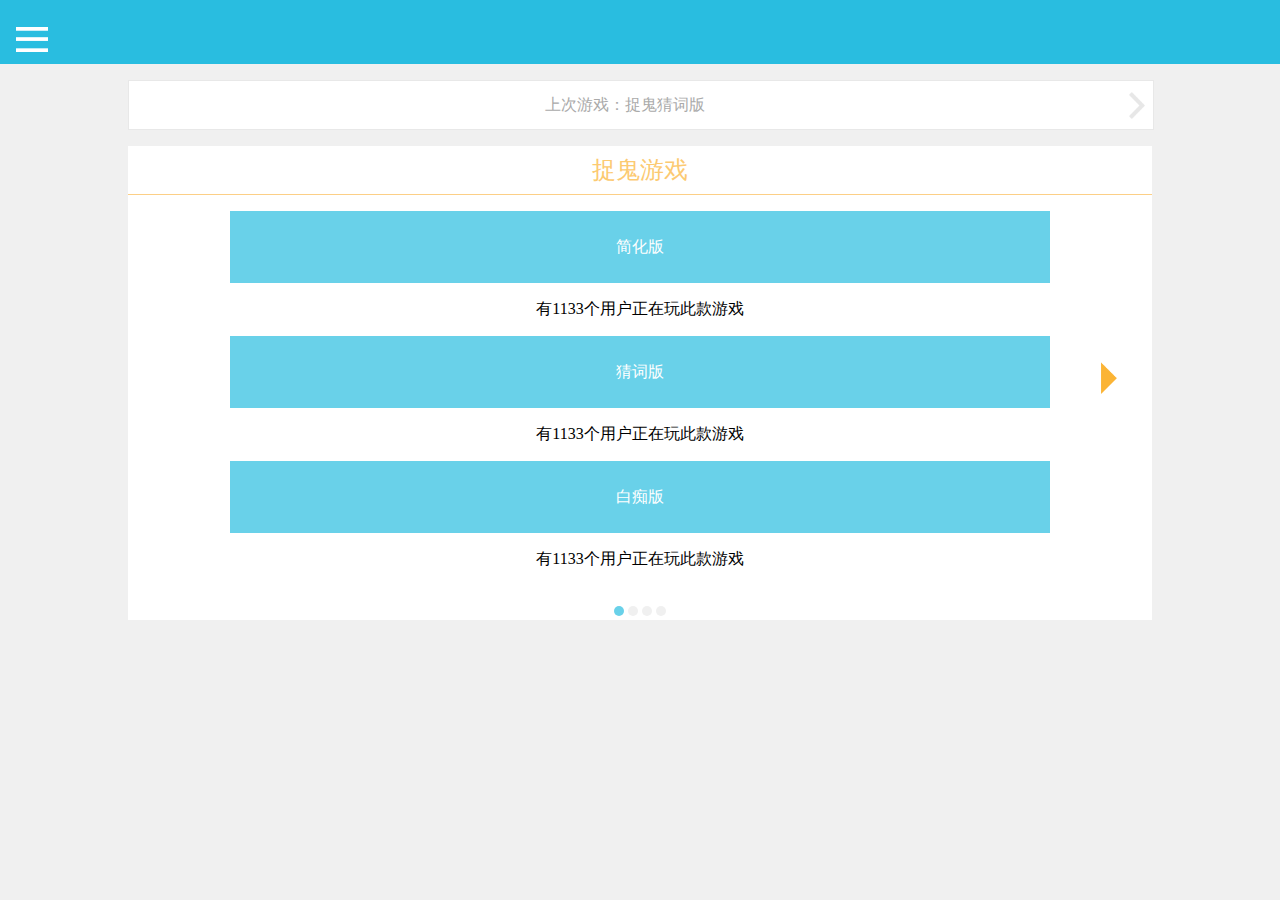
<file: index.html>
<!DOCTYPE html>
<html class="homepage">
  <head>
    <meta charset="utf-8">
    <meta name="viewport" content="width=device-width maximum-scale=1.0">
    <title>Catcha</title>
    <link rel="stylesheet" href="css/style.min.css">
    <script type="text/javascript" src="javascript/script.js"></script>
  </head>
  <body>
    <header>
      <span class="topbtn floatLeft"> <button class="displayBtn"type="button" name="button" onclick="displaySidebar()"></button> </span>
    </header>
    <main>
      <div id="sidebar"class="hidden sidebar floatLeft">
        <ul>
          <li>公告</li>
          <li>设置</li>
          <li>帮助</li>
          <li>关于</li>
        </ul>
      </div>
      <div class="content">
        <div class="lastgame">
          <div class="text grey">
            上次游戏：捉鬼猜词版
          </div>
          <span class="next"></span>
        </div>
        <div class="gameselect">
          <div class="game">
            <div class="text organe">
              捉鬼游戏
            </div>
          </div>
          <a href="simpleMode.html">
            <div class="easy">
              <div class="text mode white">
                简化版
              </div>
            </div>
          </a>
          <div class="players">
            有1133个用户正在玩此款游戏
          </div>
          <a href="result.html">
            <div class="guess">
              <div class="text mode white">
              猜词版
              </div>
            </div>
          </a>
          <div class="players">
            有1133个用户正在玩此款游戏
          </div>
          <a href="voting.html">
            <div class="idiot">
              <div class="text mode white">
                白痴版
              </div>
            </div>
          </a>
          <div class="players">
            有1133个用户正在玩此款游戏
          </div>
          <span class="nextmode"></span>
          <div class="pagination">
            <div class="dot current"></div>
            <div class="dot"></div>
            <div class="dot"></div>
            <div class="dot"></div>
          </div>
        </div>
      </div>
    </main>
    <!-- <footer>
      <a href="voting.html"><button type="button" name="button">下一页</button></a>
    </footer> -->
  </body>
</html>
</file>
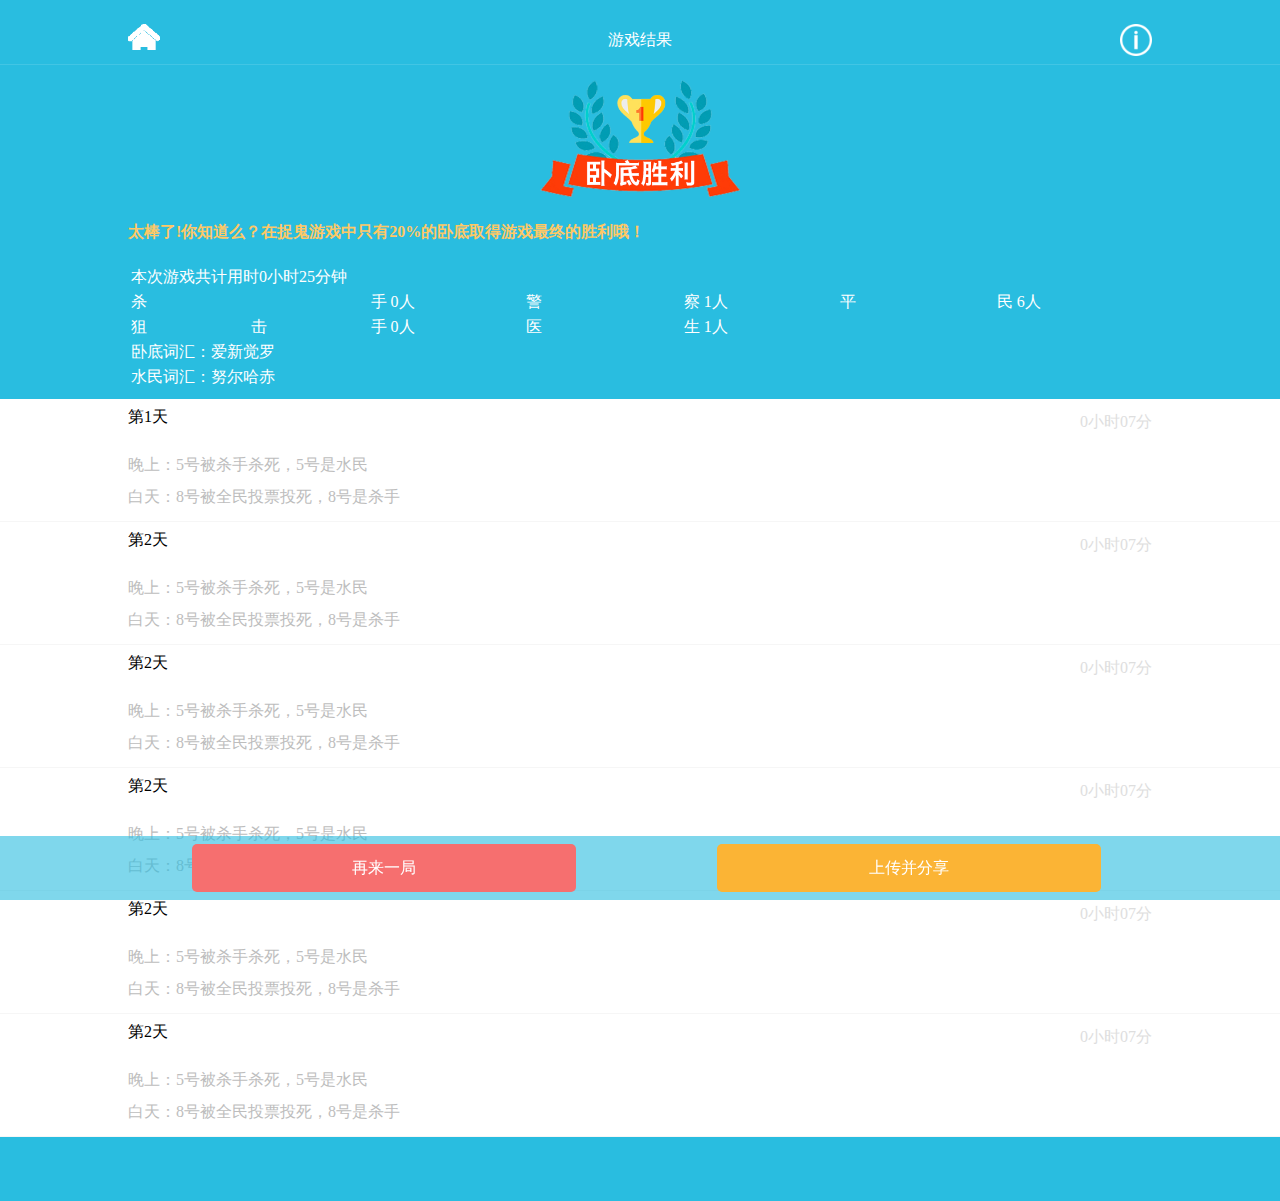
<file: result.html>
<!DOCTYPE html>
<html  class="resultPage">
  <head>
    <meta charset="utf-8">
    <title>result</title>
    <link rel="stylesheet" href="css/style.min.css">
    <script type="text/javascript" src="javascript/script.js"></script>
  </head>
  <body>
    <header>
      <span class="lt-header"></span>
      <span class="rt-header"></span>
      <div class="text-header">
      游戏结果
      </div>
    </header>
    <main>
      <span class=" icon"> <img src="images/result_10.png" alt=""> </span>
      <div class="result">
        <p class="orange">太棒了!你知道么？在捉鬼游戏中只有20%的卧底取得游戏最终的胜利哦！</p>
        <table>
          <tr>
            <td colspan="6">本次游戏共计用时0小时25分钟 </td>
          </tr>
          <tr>
            <td class="justify">杀手</td>
            <td>0人</td>
            <td class="justify">警察</td>
            <td>1人</td>
            <td class="justify">平民</td>
            <td>6人</td>
          </tr>
          <tr>
            <td class="justify">狙击手</td>
            <td>0人</td>
            <td class="justify">医生</td>
            <td>1人</td>
          </tr>
          <tr>
            <td colspan="6">卧底词汇：爱新觉罗</td>
          </tr>
          <tr>
            <td colspan="6">水民词汇：努尔哈赤</td>
          </tr>
        </table>
      </div>
        <div class="days">
          <p class="day">第1天</p>
          <span class="time">0小时07分</span>
          <div class="" style="clear:both;"></div>
          <p>晚上：5号被杀手杀死，5号是水民</p>
          <p>白天：8号被全民投票投死，8号是杀手</p>

        </div>
        <div class="days">
          <p class="day">第2天</p>
          <span class="time">0小时07分</span>
          <div class="" style="clear:both"></div>
          <p>晚上：5号被杀手杀死，5号是水民</p>
          <p>白天：8号被全民投票投死，8号是杀手</p>
        </div>
        <div class="days">
          <p class="day">第2天</p>
          <span class="time">0小时07分</span>
          <div class="" style="clear:both"></div>
          <p>晚上：5号被杀手杀死，5号是水民</p>
          <p>白天：8号被全民投票投死，8号是杀手</p>
        </div>
        <div class="days">
          <p class="day">第2天</p>
          <span class="time">0小时07分</span>
          <div class="" style="clear:both"></div>
          <p>晚上：5号被杀手杀死，5号是水民</p>
          <p>白天：8号被全民投票投死，8号是杀手</p>
        </div>
        <div class="days">
          <p class="day">第2天</p>
          <span class="time">0小时07分</span>
          <div class="" style="clear:both"></div>
          <p>晚上：5号被杀手杀死，5号是水民</p>
          <p>白天：8号被全民投票投死，8号是杀手</p>
        </div>
        <div class="days">
          <p class="day">第2天</p>
          <span class="time">0小时07分</span>
          <div class="" style="clear:both"></div>
          <p>晚上：5号被杀手杀死，5号是水民</p>
          <p>白天：8号被全民投票投死，8号是杀手</p>
        </div>
    </main>
    <footer>
      <a href="index.html">
        <div class="again">
          再来一局
        </div>
      </a>
      <div class="share">
        上传并分享
      </div>
    </footer>
  </body>
</html>
</file>
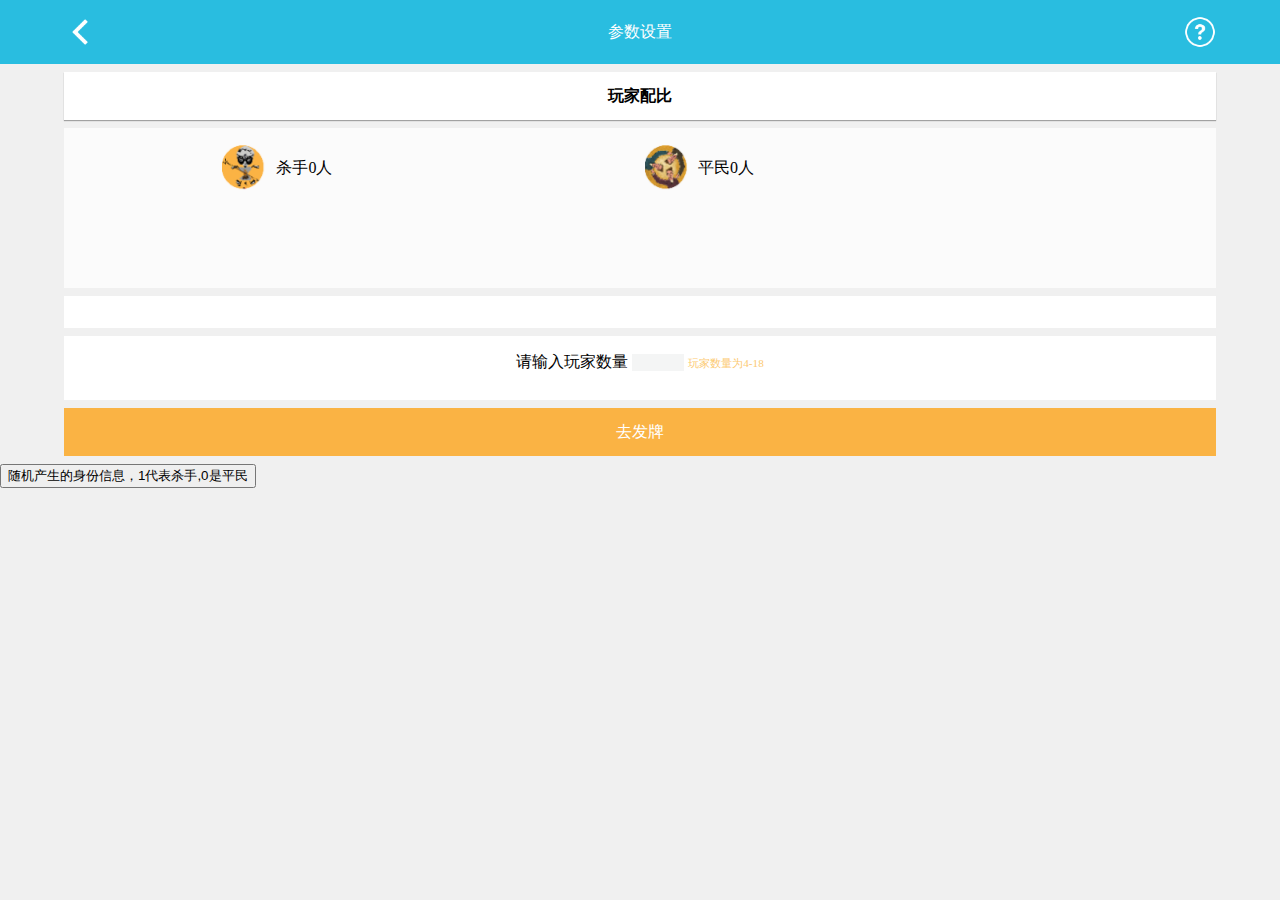
<file: simpleMode.html>
<!DOCTYPE html>
<html>
  <head>
    <meta charset="utf-8">
    <title>simpleMode</title>
    <meta name="viewport" content="width=device-width maximum-scale=1.0">
    <link rel="stylesheet" href="css/simpleModeStyle.min.css">
    <script type="text/javascript" src="javascript/simpleMode.js"></script>
  </head>
  <body>
    <header>
      <div class="container">
        <a href="index.html"><span class="floatLeft previous"></span></a>
        <span>参数设置</span>
        <a href="#"><span class="floatRight assist"></span></a>
      </div>
    </header>
    <main>
      <div class="container">
        <div class="title">
          玩家配比
        </div>
        <div class="gamerDisplay">
          <span class="killer">杀手<em id="killer">0</em>人</span>
          <span class="human">平民<em id="human">0</em>人</span>
        </div>
        <div class="gameSetting">
          <span>水民词汇 ：<input id="mainWard" type="text" maxlength="10" name="" placeholder="限制输入10个字内" value=""></span>
          <span>幽灵词汇 ：<input id="fakeWard" type="text" maxlength="10" name="" placeholder="限制输入10个字内" value=""></span>
        </div>
        <div class="gamerSetting">
          <span>请输入玩家数量 <input id="quantity" min="4" max="18" type="number" name="" value="" size="1px"></span>
          <span class="organe">玩家数量为4-18</span>
        </div>
        <a href="simpleMode_kills.html">
          <div class="startGame">
          去发牌
          </div>
        </a>
      </div>
    </main>
    <button type="button" name="button" onclick="read()">随机产生的身份信息，1代表杀手,0是平民</button>
  </body>
</html>
</file>
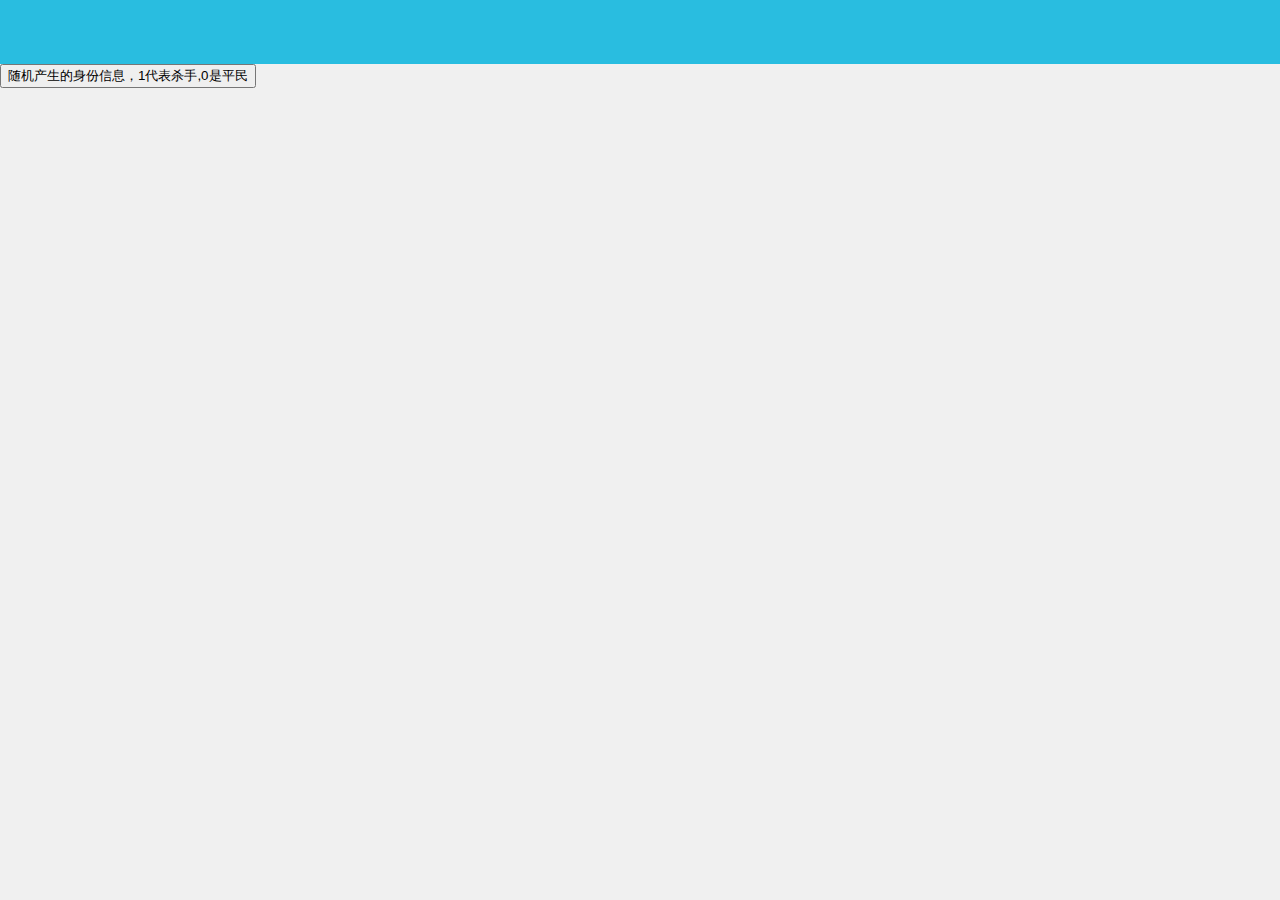
<file: simpleMode_kills.html>
<!DOCTYPE html>
<html>
  <head>
    <meta charset="utf-8">
    <title>simpleMode</title>
    <meta name="viewport" content="width=device-width maximum-scale=1.0">
    <link rel="stylesheet" href="css/style.min.css">
    <script type="text/javascript" src="javascript/simpleMode.js"></script>
  </head>
  <body>
    <header>
      <div class="container">
        <a href="simpleMode.html"><span class="floatLeft previous"></span></a>
        <span></span>
        <a href="#"><span class="floatRight assist"></span></a>
      </div>
    </header>
    <main>
      <button type="button" name="button" onclick="read()">随机产生的身份信息，1代表杀手,0是平民</button>
    </main>
  </body>
</html>
</file>
<file: css/style.min.css>
.grey{color:#aaaaaa}.organe{color:#fcca72}.white{color:white}a{text-decoration:none}body{margin:0;padding:0;background-color:#f0f0f0;min-width:320px}header{background-color:#29bde0;height:4rem}.displayBtn{border:none;width:2rem;height:2rem;background:url("../images/index_03.png") no-repeat;background-size:2rem;cursor:pointer}.topbtn{margin:1.7rem 0 0 1rem}.sidebar{width:150px;background-color:white}.sidebar ul,.sidebar li{list-style:none;color:#29bde0;padding:20px;text-align:center}@media (max-width: 533px){.sidebar{width:100%}.content{float:left;width:100%}}.hidden{display:none}.content{overflow:hidden}.floatRight{float:right}.floatLeft{float:left}.lastgame{border:1px solid #e8e8e8;height:3rem;background-color:white;width:80%;margin:1rem 10% 1rem 10%;text-align:center;vertical-align:middle;display:table}.lastgame .text{display:table-cell;vertical-align:middle;text-align:center}.lastgame .next{width:2rem;height:2rem;display:table-cell;background:url("../images/index_07.png") no-repeat center;background-size:1rem}.gameselect{background-color:white;width:80%;margin:1rem 10% 1rem 10%}.gameselect .game{display:table;width:100%;line-height:3rem;border-bottom:1px solid #fccf86;font-size:1.5rem}.gameselect .text{text-align:center}.gameselect .mode{background-color:#69d1e9}.gameselect .players{text-align:center;margin-top:1rem}.gameselect .easy,.gameselect .guess,.gameselect .idiot{display:table;width:80%;line-height:4.5rem;margin:1rem 10% 0 10%}.gameselect .pagination{text-align:center}.gameselect .pagination .dot{width:10px;height:10px;background-color:#f0f0f0;border-radius:50%;display:inline-block}.gameselect .pagination .current{background-color:#69d1e9}.gameselect .nextmode{display:block;width:2rem;height:2rem;background:url("../images/index_11.png") no-repeat;background-size:1rem;position:relative;top:-13rem;left:95%}.voting body{background-color:#29bde0}.voting .lt-header{float:left;width:39px;height:40px;background-position:-82px -132px;margin:0.7rem 0 0 1rem;transform:scale(0.6)}.voting .rt-header{float:right;width:36px;height:36px;background-position:-141px -132px;margin:0.7rem 0 0 1rem;transform:scale(0.6)}.voting .text-header{height:3rem;line-height:4rem;color:white}.voting .banner{width:100%;height:3rem;background-color:#b9e9f5;margin-bottom:0.7rem}.voting .text-banner{width:80%;text-align:left;position:relative;top:1rem}.voting .text-banner::after{box-sizing:content-box;width:0px;height:0px;position:relative;top:13px;left:15%;padding:0;border-bottom:9px solid transparent;border-top:9px solid #b9e9f5;border-left:9px solid transparent;border-right:9px solid transparent;display:block;content:'';z-index:10}.voting .music{margin-right:1rem;width:3rem;height:3rem;background:url(../images/voting_11.png) no-repeat;background-size:3rem;border:none}.voting .text{position:relative;text-align:left;padding-left:12%;color:white}.voting main{padding-top:3rem;width:100%;overflow:hidden;padding-bottom:6rem}.voting .blocks{width:100%}.voting .block{width:20%;height:20vw;margin:0 0 8vw 10%;float:left}.voting .cube{border:4px solid white}.voting .title{height:70%;background-color:#f5c97b;line-height:14vw;text-align:center}.voting .number{height:30%;background-color:#83b09a;line-height:6vw;text-align:center}.voting .hidden{display:none}.voting .block:hover .hidden{display:block;float:left;margin:3% 2.5%}.voting footer{position:fixed;bottom:0;width:100%;height:4rem;background-color:#29bde0;border-top:1px solid white}.voting .btn{width:50%;height:3rem;color:white;background-color:#fbb435;line-height:3rem;text-align:center;margin:0.5rem 25% 0.5rem 25%}.voting a{text-decoration:none}.voting .audio{width:10px;height:10px;display:block;background-color:black}.voting span{background:url("../images/css_sprites.png") no-repeat}.voting .hidden1{width:20%;height:4vw;background:url("../images/voting_15.png") no-repeat;background-size:100%}.voting .hidden2{width:20%;height:4vw;background:url("../images/voting_17.png") no-repeat;background-size:100%}.voting .hidden3{width:20%;height:4vw;background:url("../images/voting_19.png") no-repeat;background-size:100%}.voting .hidden4{width:20%;height:4vw;background:url("../images/voting_21.png") no-repeat;background-size:100%}.resultPage body{margin:0;background-color:#29bde0}.resultPage header{width:80%;text-align:center;position:fixed;background-color:#29bde0;border-bottom:1px solid #42c5e4;padding:0 10%;z-index:100;line-height:4rem}.resultPage .lt-header{width:2rem;height:2rem;margin-top:1.5rem;float:left;background:url(../images/result_03.png) no-repeat;background-size:2rem}.resultPage .rt-header{width:2rem;height:2rem;margin-top:1.5rem;float:right;background:url(../images/result_05.png) no-repeat;background-size:2rem}.resultPage .text-header{color:white;margin-top:0.5rem}.resultPage main{padding-top:5rem;padding-bottom:4rem}.resultPage span{display:block}.resultPage img{width:100%;max-width:200px}.resultPage .icon{width:40%;height:25vw;max-height:8rem;background-size:100%;background-repeat:no-repeat;margin:0rem 30%;text-align:center}.resultPage .result{padding:0.5rem 10%}.resultPage .days{padding:0.5rem 10%;background-color:white;margin:0;border-bottom:1px solid #f6f6f6}.resultPage .day{margin:0}.resultPage p:not(.day){margin:0;line-height:2rem;color:#bdbdbd}.resultPage .time{position:relative;top:-1rem;float:right;color:#dedede}.resultPage footer{position:fixed;bottom:0;height:4rem;width:100%;background-color:rgba(41,189,224,0.6)}.resultPage .again{color:white;background-color:#f66f6f;width:30%;height:3rem;margin:0.5rem 5% 0.5rem 15%;border-radius:5px;text-align:center;float:left;line-height:3rem}.resultPage .share{color:white;background-color:#fbb435;width:30%;height:3rem;margin:0.5rem 14% 0.5rem 5%;border-radius:5px;text-align:center;line-height:3rem;float:right}.resultPage .orange{color:#ffc865 !important;font-weight:bold}.resultPage table{margin-top:1rem;width:100%;color:white}.resultPage .justify{text-align:justify;text-align-last:justify}
</file>
<file: css/simpleModeStyle.min.css>
.grey{color:#aaaaaa}.organe{color:#fcca72}.white{color:white}a{text-decoration:none}body{margin:0;padding:0;background-color:#f0f0f0;min-width:320px}header{background-color:#29bde0;height:4rem}.displayBtn{border:none;width:2rem;height:2rem;background:url("images/index_03.png") no-repeat;background-size:2rem;cursor:pointer}.topbtn{margin:1.7rem 0 0 1rem}.sidebar{width:150px;background-color:white}.sidebar ul,.sidebar li{list-style:none;color:#29bde0;padding:20px;text-align:center}@media (max-width: 533px){.sidebar{width:100%}.content{float:left;width:100%}}.hidden{display:none}.content{overflow:hidden}.floatRight{float:right}.floatLeft{float:left}.lastgame{border:1px solid #e8e8e8;height:3rem;background-color:white;width:80%;margin:1rem 10% 1rem 10%;text-align:center;vertical-align:middle;display:table}.lastgame .text{display:table-cell;vertical-align:middle;text-align:center}.lastgame .next{width:2rem;height:2rem;display:table-cell;background:url("images/index_07.png") no-repeat center;background-size:1rem}.gameselect{background-color:white;width:80%;margin:1rem 10% 1rem 10%}.gameselect .game{display:table;width:100%;line-height:3rem;border-bottom:1px solid #fccf86;font-size:1.5rem}.gameselect .text{text-align:center}.gameselect .mode{background-color:#69d1e9}.gameselect .players{text-align:center;margin-top:1rem}.gameselect .easy,.gameselect .guess,.gameselect .idiot{display:table;width:80%;line-height:4.5rem;margin:1rem 10% 0 10%}.gameselect .pagination{text-align:center}.gameselect .pagination .dot{width:10px;height:10px;background-color:#f0f0f0;border-radius:50%;display:inline-block}.gameselect .pagination .current{background-color:#69d1e9}.gameselect .nextmode{display:block;width:2rem;height:2rem;background:url("images/index_11.png") no-repeat;background-size:1rem;position:relative;top:-13rem;left:95%}.voting body{background-color:#29bde0}.voting .lt-header{float:left;width:39px;height:40px;background-position:-82px -132px;margin:0.7rem 0 0 1rem;transform:scale(0.6)}.voting .rt-header{float:right;width:36px;height:36px;background-position:-141px -132px;margin:0.7rem 0 0 1rem;transform:scale(0.6)}.voting .text-header{height:3rem;line-height:4rem;color:white}.voting .banner{width:100%;height:3rem;background-color:#b9e9f5;margin-bottom:0.7rem}.voting .text-banner{width:80%;text-align:left;position:relative;top:1rem}.voting .text-banner::after{box-sizing:content-box;width:0px;height:0px;position:relative;top:13px;left:15%;padding:0;border-bottom:9px solid transparent;border-top:9px solid #b9e9f5;border-left:9px solid transparent;border-right:9px solid transparent;display:block;content:'';z-index:10}.voting .music{margin-right:1rem;width:3rem;height:3rem;background:url(images/voting_11.png) no-repeat;background-size:3rem;border:none}.voting .text{position:relative;text-align:left;padding-left:12%;color:white}.voting main{padding-top:3rem;width:100%;overflow:hidden;padding-bottom:6rem}.voting .blocks{width:100%}.voting .block{width:20%;height:20vw;margin:0 0 8vw 10%;float:left}.voting .cube{border:4px solid white}.voting .title{height:70%;background-color:#f5c97b;line-height:14vw;text-align:center}.voting .number{height:30%;background-color:#83b09a;line-height:6vw;text-align:center}.voting .hidden{display:none}.voting .block:hover .hidden{display:block;float:left;margin:3% 2.5%}.voting footer{position:fixed;bottom:0;width:100%;height:4rem;background-color:#29bde0;border-top:1px solid white}.voting .btn{width:50%;height:3rem;color:white;background-color:#fbb435;line-height:3rem;text-align:center;margin:0.5rem 25% 0.5rem 25%}.voting a{text-decoration:none}.voting .audio{width:10px;height:10px;display:block;background-color:black}.voting span{background:url("images/css_sprites.png") no-repeat}.voting .hidden1{width:20%;height:4vw;background:url("images/voting_15.png") no-repeat;background-size:100%}.voting .hidden2{width:20%;height:4vw;background:url("images/voting_17.png") no-repeat;background-size:100%}.voting .hidden3{width:20%;height:4vw;background:url("images/voting_19.png") no-repeat;background-size:100%}.voting .hidden4{width:20%;height:4vw;background:url("images/voting_21.png") no-repeat;background-size:100%}.resultPage body{margin:0;background-color:#29bde0}.resultPage header{width:80%;text-align:center;position:fixed;background-color:#29bde0;border-bottom:1px solid #42c5e4;padding:1rem 10% 0.5rem 10%;z-index:100}.resultPage .lt-header{width:2rem;height:2rem;float:left;background:url(images/result_03.png) no-repeat;background-size:2rem}.resultPage .rt-header{width:2rem;height:2rem;float:right;background:url(images/result_05.png) no-repeat;background-size:2rem}.resultPage .text-header{color:white;margin-top:0.5rem}.resultPage main{padding-top:5rem;padding-bottom:4rem}.resultPage span{display:block}.resultPage img{width:100%;max-width:200px}.resultPage .icon{width:40%;height:25vw;max-height:8rem;background-size:100%;background-repeat:no-repeat;margin:0rem 30%;text-align:center}.resultPage .result{padding:0.5rem 10%}.resultPage .days{padding:0.5rem 10%;background-color:white;margin:0;border-bottom:1px solid #f6f6f6}.resultPage .day{margin:0}.resultPage p:not(.day){margin:0;line-height:2rem;color:#bdbdbd}.resultPage .time{position:relative;top:-1rem;float:right;color:#dedede}.resultPage footer{position:fixed;bottom:0;height:4rem;width:100%;background-color:rgba(41,189,224,0.6)}.resultPage .again{color:white;background-color:#f66f6f;width:30%;height:3rem;margin:0.5rem 5% 0.5rem 15%;border-radius:5px;text-align:center;float:left;line-height:3rem}.resultPage .share{color:white;background-color:#fbb435;width:30%;height:3rem;margin:0.5rem 14% 0.5rem 5%;border-radius:5px;text-align:center;line-height:3rem;float:right}.resultPage .orange{color:#ffc865 !important;font-weight:bold}.resultPage table{margin-top:1rem;width:100%;color:white}.resultPage .justify{text-align:justify;text-align-last:justify}.container{text-align:center;padding:0 5%}header .container{padding-top:1rem;padding-bottom:1rem}header span{display:inline-block;color:white;line-height:2rem}header .previous,header .assist{width:2rem;height:2rem;background:url("../images/simpleMode_06.png") no-repeat center;background-size:1rem}header .assist{background:url("../images/simpleMode_03.png") no-repeat center;background-size:2rem}main div{margin:0.5rem 0}main .title{height:3rem;line-height:3rem;text-align:center;font-weight:bold;background-color:white;box-shadow:0 1px 1px #a1a1a1}main .gamerDisplay{min-height:10rem;background-color:#fbfbfb}main .gamerDisplay span{display:inline-block;padding:1rem 1rem 1rem 3.5rem;line-height:3rem;text-align:left}main .gamerDisplay em{font-style:normal}main .gamerDisplay .killer{width:30%;min-width:7rem;height:3rem;background:url("../images/simpleMode_01.png") no-repeat left;background-size:3rem}main .gamerDisplay .human{width:30%;min-width:7rem;height:3rem;background:url("../images/simpleMode_02.png") no-repeat left;background-size:3rem}main .gameSetting{background-color:white;padding:1rem 0}main .gameSetting span{width:80%;height:2rem;line-height:2rem;border-bottom:2px solid #d7d7d7;margin:auto;color:#d7d7d7;font-weight:bold;text-align:left;display:none}main .gameSetting input{display:inline-block;border:none;width:50%;font-weight:bold;color:#a7a7a7}main .gamerSetting{background-color:white;min-height:4rem}main .gamerSetting span{padding:1rem 0;display:inline-block}main .gamerSetting input{color:#fab344;background-color:#f4f5f5;border:none}main .gamerSetting .organe{font-size:0.7rem}main .startGame{width:100%;height:3rem;line-height:3rem;background-color:#fab344;color:white}
</file>
